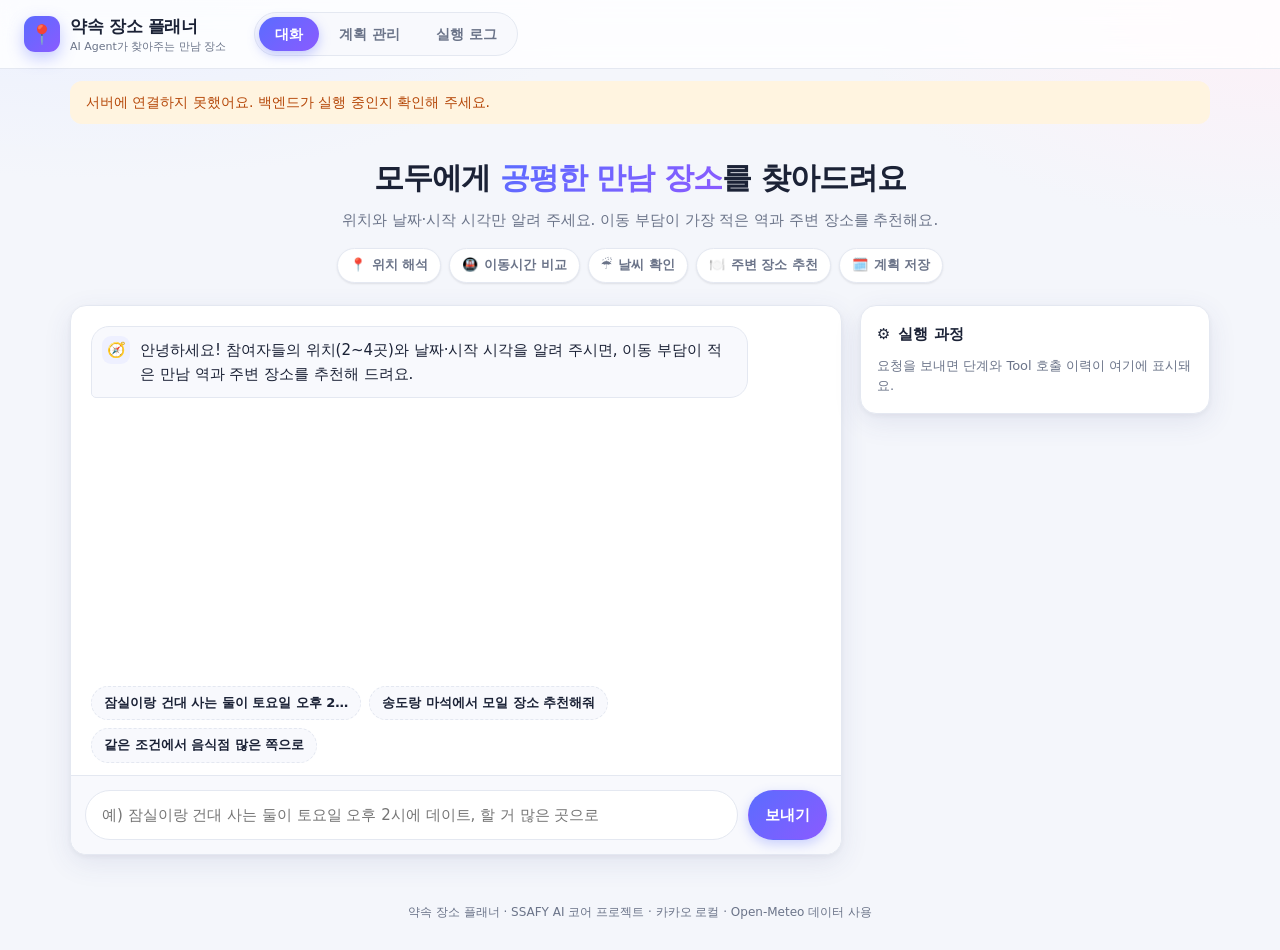
<file: frontend/index.html>
<!doctype html>
<html lang="ko">
<head>
  <meta charset="utf-8">
  <meta name="viewport" content="width=device-width, initial-scale=1">
  <meta name="theme-color" content="#5b6cff">
  <link rel="icon" href="data:image/svg+xml,%3Csvg xmlns=%27http://www.w3.org/2000/svg%27 viewBox=%270 0 100 100%27%3E%3Ctext y=%27.9em%27 font-size=%2790%27%3E📍%3C/text%3E%3C/svg%3E">
  <title>약속 장소 플래너</title>
  <link rel="stylesheet" href="style.css">
</head>
<body>
  <header class="top"><a class="brand" href="index.html"><span class="logo">📍</span><div><h1>약속 장소 플래너</h1><small>AI Agent가 찾아주는 만남 장소</small></div></a><div id="nav"></div></header>
  <div id="banners"></div>
  <main>
    <section class="hero">
      <h2>모두에게 <span>공평한 만남 장소</span>를 찾아드려요</h2>
      <p>위치와 날짜·시작 시각만 알려 주세요. 이동 부담이 가장 적은 역과 주변 장소를 추천해요.</p>
      <div class="steps"><span class="pill"><i>📍</i> 위치 해석</span><span class="pill"><i>🚇</i> 이동시간 비교</span><span class="pill"><i>☔</i> 날씨 확인</span><span class="pill"><i>🍽️</i> 주변 장소 추천</span><span class="pill"><i>🗓️</i> 계획 저장</span></div>
    </section>
    <div class="chat-layout">
    <section class="panel">
      <div id="messages" aria-live="polite"></div>
      <div class="examples" id="examples"></div>
      <form class="composer" id="form">
        <input id="input" maxlength="500" autocomplete="off" placeholder="예) 잠실이랑 건대 사는 둘이 토요일 오후 2시에 데이트, 할 거 많은 곳으로">
        <button id="send" type="submit">보내기</button>
      </form>
    </section>
    <aside class="panel trace">
      <h2>실행 과정</h2>
      <div id="trace" class="meta">요청을 보내면 단계와 Tool 호출 이력이 여기에 표시돼요.</div>
    </aside>
    </div>
  </main>
  <script src="config.js"></script>
  <script src="common.js"></script>
  <script src="chat.js"></script>
  <footer class="foot">약속 장소 플래너 · SSAFY AI 코어 프로젝트 · 카카오 로컬 · Open-Meteo 데이터 사용</footer>
</body>
</html>
</file>
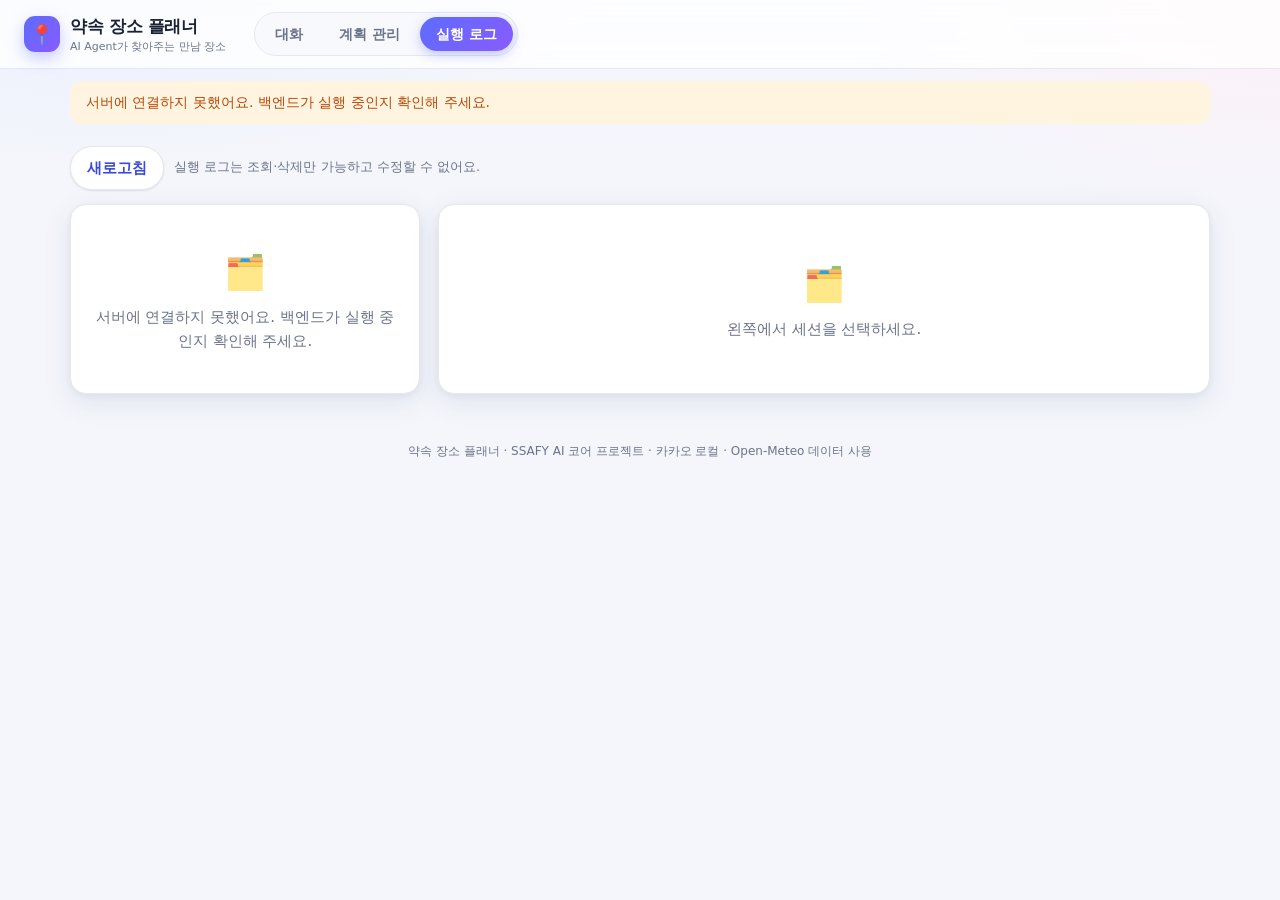
<file: frontend/logs.html>
<!doctype html>
<html lang="ko">
<head>
  <meta charset="utf-8">
  <meta name="viewport" content="width=device-width, initial-scale=1">
  <meta name="theme-color" content="#5b6cff">
  <link rel="icon" href="data:image/svg+xml,%3Csvg xmlns=%27http://www.w3.org/2000/svg%27 viewBox=%270 0 100 100%27%3E%3Ctext y=%27.9em%27 font-size=%2790%27%3E📍%3C/text%3E%3C/svg%3E">
  <title>실행 로그 · 약속 장소 플래너</title>
  <link rel="stylesheet" href="style.css">
</head>
<body>
  <header class="top"><a class="brand" href="index.html"><span class="logo">📍</span><div><h1>약속 장소 플래너</h1><small>AI Agent가 찾아주는 만남 장소</small></div></a><div id="nav"></div></header>
  <div id="banners"></div>
  <main>
    <div class="toolbar"><button class="ghost" id="reload">새로고침</button><span class="meta">실행 로그는 조회·삭제만 가능하고 수정할 수 없어요.</span></div>
    <div id="notice"></div>
    <div class="split">
      <section class="panel" id="sessions"></section>
      <section class="panel" style="padding:12px" id="detail"><div class="empty">왼쪽에서 세션을 선택하세요.</div></section>
    </div>
  </main>
  <script src="config.js"></script>
  <script src="common.js"></script>
  <script src="logs.js"></script>
  <footer class="foot">약속 장소 플래너 · SSAFY AI 코어 프로젝트 · 카카오 로컬 · Open-Meteo 데이터 사용</footer>
</body>
</html>
</file>
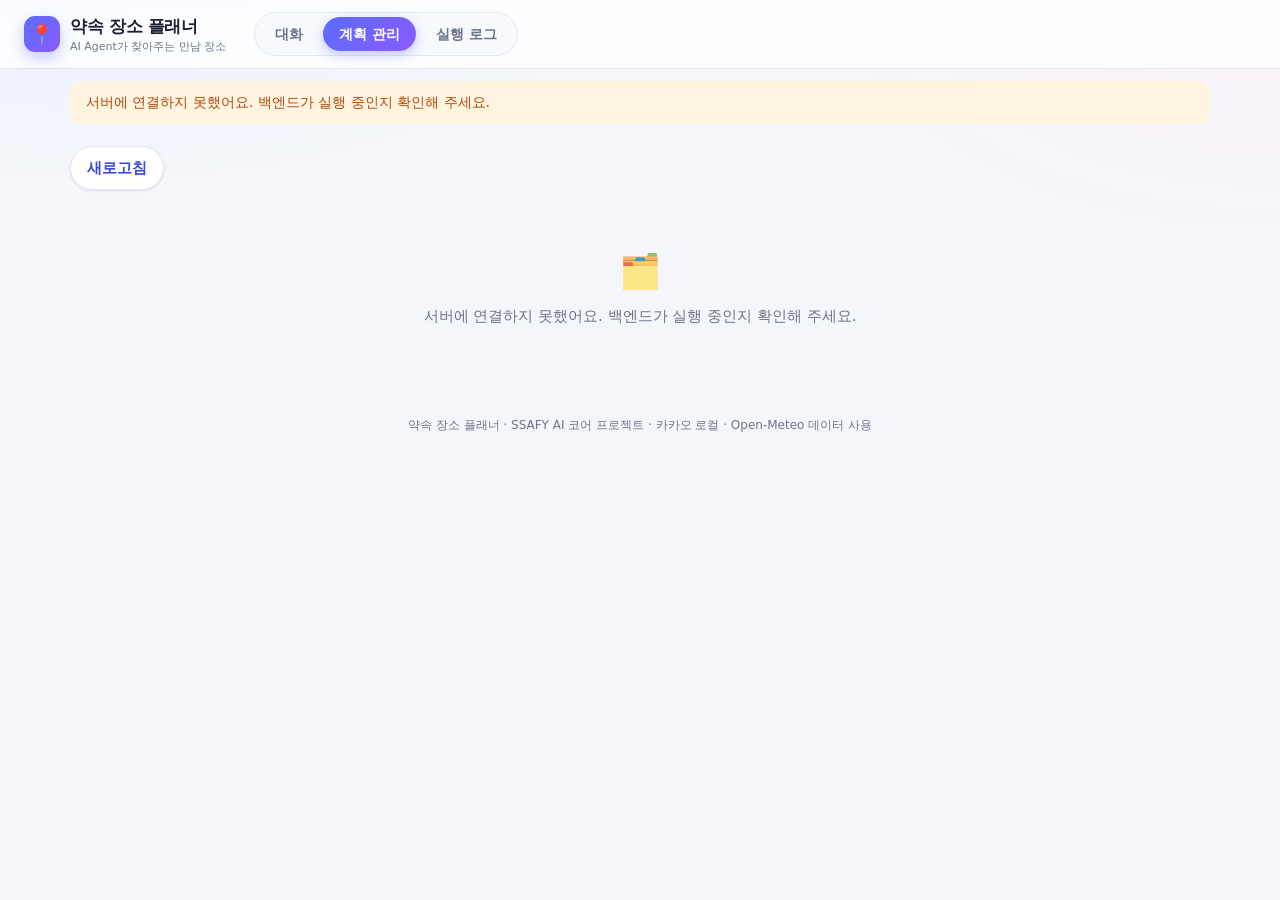
<file: frontend/plans.html>
<!doctype html>
<html lang="ko">
<head>
  <meta charset="utf-8">
  <meta name="viewport" content="width=device-width, initial-scale=1">
  <meta name="theme-color" content="#5b6cff">
  <link rel="icon" href="data:image/svg+xml,%3Csvg xmlns=%27http://www.w3.org/2000/svg%27 viewBox=%270 0 100 100%27%3E%3Ctext y=%27.9em%27 font-size=%2790%27%3E📍%3C/text%3E%3C/svg%3E">
  <title>계획 관리 · 약속 장소 플래너</title>
  <link rel="stylesheet" href="style.css">
</head>
<body>
  <header class="top"><a class="brand" href="index.html"><span class="logo">📍</span><div><h1>약속 장소 플래너</h1><small>AI Agent가 찾아주는 만남 장소</small></div></a><div id="nav"></div></header>
  <div id="banners"></div>
  <main>
    <div class="toolbar"><button class="ghost" id="reload">새로고침</button><span id="status" class="meta"></span></div>
    <div id="notice"></div>
    <div class="scroll-x" id="list"></div>
  </main>
  <script src="config.js"></script>
  <script src="common.js"></script>
  <script src="plans.js"></script>
  <footer class="foot">약속 장소 플래너 · SSAFY AI 코어 프로젝트 · 카카오 로컬 · Open-Meteo 데이터 사용</footer>
</body>
</html>
</file>
<file: frontend/style.css>
/* 약속 장소 플래너 — 디자인 시스템 (라이트/다크 자동) */
:root {
  --bg: #f4f6fb; --bg-grad-a: #e9eeff; --bg-grad-b: #fdf0f7;
  --card: #ffffff; --card-2: #f8f9fd; --ink: #1b2236; --muted: #6b7489; --line: #e4e8f1;
  --brand: #5b6cff; --brand-2: #8a5bff; --brand-ink: #3a49d8; --brand-soft: #eef0ff;
  --accent: #ff7a9c;
  --warn: #b54708; --warn-bg: #fff4e0; --err: #c0392b; --err-bg: #fdeeec;
  --ok: #0f8a5b; --ok-bg: #e5f7ee; --replan: #7a3db8; --replan-bg: #f4ebff;
  --shadow-sm: 0 1px 2px rgba(27, 34, 54, .06), 0 1px 3px rgba(27, 34, 54, .05);
  --shadow: 0 8px 28px rgba(60, 72, 140, .10), 0 2px 6px rgba(27, 34, 54, .05);
  --grad: linear-gradient(135deg, var(--brand) 0%, var(--brand-2) 100%);
  --radius: 16px;
}
@media (prefers-color-scheme: dark) {
  :root {
    --bg: #0e111a; --bg-grad-a: #161b33; --bg-grad-b: #231528;
    --card: #181c28; --card-2: #1e2331; --ink: #eceff7; --muted: #9aa3b8; --line: #2a3043;
    --brand: #8896ff; --brand-2: #b08cff; --brand-ink: #aab4ff; --brand-soft: #222a4d;
    --accent: #ff8fae;
    --warn-bg: #3a2a12; --warn: #fdb022; --err-bg: #3b1a17; --err: #f97066;
    --ok: #47cd89; --ok-bg: #12301f; --replan-bg: #2c1f42; --replan: #c8a2f5;
    --shadow-sm: 0 1px 2px rgba(0, 0, 0, .4);
    --shadow: 0 8px 28px rgba(0, 0, 0, .45);
  }
}
* { box-sizing: border-box; }
html { scroll-behavior: smooth; }
body {
  margin: 0; min-height: 100vh; color: var(--ink);
  font: 15px/1.6 "Pretendard", "Apple SD Gothic Neo", "Malgun Gothic", system-ui, sans-serif;
  background:
    radial-gradient(900px 420px at 8% -8%, var(--bg-grad-a), transparent 60%),
    radial-gradient(800px 420px at 100% 0%, var(--bg-grad-b), transparent 55%),
    var(--bg);
  background-attachment: fixed;
}
::selection { background: var(--brand); color: #fff; }
::-webkit-scrollbar { width: 10px; height: 10px; }
::-webkit-scrollbar-thumb { background: var(--line); border-radius: 999px; border: 2px solid transparent; background-clip: padding-box; }
::-webkit-scrollbar-thumb:hover { background: var(--muted); background-clip: padding-box; border: 2px solid transparent; }

/* ---------- 헤더 ---------- */
header.top {
  position: sticky; top: 0; z-index: 20; display: flex; align-items: center; gap: 28px; flex-wrap: wrap;
  padding: 12px 24px; background: color-mix(in srgb, var(--card) 80%, transparent);
  backdrop-filter: saturate(1.4) blur(14px); -webkit-backdrop-filter: saturate(1.4) blur(14px);
  border-bottom: 1px solid var(--line);
}
.brand { display: flex; align-items: center; gap: 10px; text-decoration: none; color: var(--ink); }
.brand .logo {
  width: 36px; height: 36px; border-radius: 11px; display: grid; place-items: center; font-size: 19px;
  background: var(--grad); box-shadow: 0 6px 16px rgba(91, 108, 255, .35);
}
.brand h1 { font-size: 17px; margin: 0; letter-spacing: -.02em; font-weight: 800; }
.brand small { display: block; font-size: 11px; color: var(--muted); font-weight: 500; letter-spacing: 0; margin-top: -2px; }
.nav { display: flex; gap: 4px; padding: 4px; background: var(--card-2); border: 1px solid var(--line); border-radius: 999px; }
.nav a {
  color: var(--muted); text-decoration: none; padding: 6px 16px; border-radius: 999px; font-weight: 600; font-size: 14px;
  transition: color .15s, background .15s, box-shadow .15s;
}
.nav a:hover { color: var(--ink); }
.nav a.active { background: var(--grad); color: #fff; box-shadow: 0 4px 12px rgba(91, 108, 255, .35); }

main { max-width: 1180px; margin: 0 auto; padding: 22px 20px 40px; animation: rise .45s ease both; }
@keyframes rise { from { opacity: 0; transform: translateY(8px); } to { opacity: 1; transform: none; } }

.banner { padding: 10px 16px; border-radius: 12px; margin: 12px 20px 0; font-size: 14px; max-width: 1140px; margin-inline: auto; }
.banner.warn { background: var(--warn-bg); color: var(--warn); }
.banner.info { background: var(--brand-soft); color: var(--brand-ink); }
.banner.err { background: var(--err-bg); color: var(--err); }
#banners { padding: 0 20px; }

/* ---------- 히어로 ---------- */
.hero { text-align: center; padding: 8px 0 22px; }
.hero h2 { margin: 0 0 6px; font-size: 30px; letter-spacing: -.03em; font-weight: 800; }
.hero h2 span { background: var(--grad); -webkit-background-clip: text; background-clip: text; color: transparent; }
.hero p { margin: 0; color: var(--muted); }
.steps { display: flex; justify-content: center; gap: 8px; flex-wrap: wrap; margin-top: 16px; }
.steps .pill {
  display: inline-flex; align-items: center; gap: 6px; padding: 6px 12px; border-radius: 999px; font-size: 13px; font-weight: 600;
  background: var(--card); border: 1px solid var(--line); box-shadow: var(--shadow-sm); color: var(--muted);
}
.steps .pill i { font-style: normal; }

/* ---------- 대화 ---------- */
.chat-layout { display: grid; grid-template-columns: minmax(0, 1fr) 350px; gap: 18px; align-items: start; }
@media (max-width: 900px) { .chat-layout { grid-template-columns: 1fr; } }
.panel { background: var(--card); border: 1px solid var(--line); border-radius: var(--radius); box-shadow: var(--shadow); }
#messages { padding: 20px; min-height: 380px; max-height: 66vh; overflow-y: auto; display: flex; flex-direction: column; gap: 14px; }
.msg {
  position: relative; max-width: 90%; padding: 11px 15px; border-radius: 18px; white-space: pre-wrap; word-break: break-word;
  animation: pop .25s ease both;
}
@keyframes pop { from { opacity: 0; transform: translateY(6px) scale(.98); } to { opacity: 1; transform: none; } }
.msg.user { align-self: flex-end; background: var(--grad); color: #fff; border-bottom-right-radius: 5px; box-shadow: 0 6px 16px rgba(91, 108, 255, .28); }
.msg.bot { align-self: flex-start; background: var(--card-2); border: 1px solid var(--line); border-bottom-left-radius: 5px; padding-left: 48px; }
.msg.bot::before {
  content: "🧭"; position: absolute; left: 10px; top: 9px; width: 28px; height: 28px; border-radius: 9px; display: grid; place-items: center;
  font-size: 15px; background: var(--brand-soft);
}
.msg.error { background: var(--err-bg); color: var(--err); border-color: transparent; }
.msg.typing { color: var(--muted); }
.msg.typing::after { content: ""; display: inline-block; width: 24px; height: 6px; margin-left: 8px; vertical-align: middle;
  background: radial-gradient(circle, var(--brand) 2.5px, transparent 3px) 0 0 / 8px 6px repeat-x; animation: dots 1s steps(4) infinite; }
@keyframes dots { from { clip-path: inset(0 100% 0 0); } to { clip-path: inset(0 0 0 0); } }

.examples { display: flex; gap: 8px; flex-wrap: wrap; padding: 0 20px 12px; }
.examples button {
  background: var(--card-2); color: var(--ink); border: 1px dashed var(--line); font-size: 13px; padding: 6px 12px; border-radius: 999px; box-shadow: none;
}
.examples button:hover { border-color: var(--brand); color: var(--brand-ink); background: var(--brand-soft); }

form.composer { display: flex; gap: 10px; padding: 14px; border-top: 1px solid var(--line); background: var(--card-2); border-radius: 0 0 var(--radius) var(--radius); }
form.composer input {
  flex: 1; padding: 12px 16px; border: 1px solid var(--line); border-radius: 999px; background: var(--card); color: var(--ink); font: inherit;
  transition: border-color .15s, box-shadow .15s;
}
form.composer input:focus { outline: none; border-color: var(--brand); box-shadow: 0 0 0 4px color-mix(in srgb, var(--brand) 20%, transparent); }

button, .btn {
  font: inherit; font-weight: 600; padding: 9px 16px; border-radius: 999px; border: 1px solid transparent; background: var(--grad); color: #fff; cursor: pointer;
  box-shadow: 0 4px 12px rgba(91, 108, 255, .3); transition: transform .12s, box-shadow .15s, background .15s, opacity .15s;
}
button:hover:not(:disabled) { transform: translateY(-1px); box-shadow: 0 8px 18px rgba(91, 108, 255, .38); }
button:active:not(:disabled) { transform: translateY(0); }
button.ghost { background: var(--card); color: var(--brand-ink); border-color: var(--line); box-shadow: var(--shadow-sm); }
button.ghost:hover:not(:disabled) { border-color: var(--brand); background: var(--brand-soft); box-shadow: var(--shadow-sm); }
button.danger { background: var(--card); border-color: color-mix(in srgb, var(--err) 45%, var(--line)); color: var(--err); box-shadow: none; }
button.danger:hover:not(:disabled) { background: var(--err-bg); box-shadow: none; }
button:disabled { opacity: .5; cursor: default; }
button:focus-visible, a:focus-visible, input:focus-visible, select:focus-visible { outline: 3px solid color-mix(in srgb, var(--brand) 45%, transparent); outline-offset: 2px; }
.choices { display: flex; gap: 8px; flex-wrap: wrap; margin-top: 10px; }

/* ---------- 결과 카드 ---------- */
.result { display: flex; flex-direction: column; gap: 12px; margin-top: 12px; white-space: normal; }
.meta { color: var(--muted); font-size: 13px; margin: 0; }
.card {
  border: 1px solid var(--line); background: var(--card); border-radius: 14px; padding: 14px 16px; box-shadow: var(--shadow-sm);
  transition: transform .15s, box-shadow .15s;
}
.card:hover { transform: translateY(-2px); box-shadow: var(--shadow); }
.card:first-of-type { border-color: color-mix(in srgb, var(--brand) 40%, var(--line)); }
.card h3 { margin: 0 0 8px; font-size: 18px; letter-spacing: -.02em; display: flex; align-items: center; gap: 8px; }
.card .rank {
  display: inline-grid; place-items: center; min-width: 28px; height: 28px; padding: 0 6px; border-radius: 9px; background: var(--grad); color: #fff; font-size: 14px;
}
table.t { border-collapse: collapse; width: 100%; font-size: 14px; margin-top: 10px; }
table.t th { color: var(--muted); font-weight: 600; font-size: 12px; text-transform: none; }
table.t th, table.t td { text-align: left; padding: 7px 8px; border-bottom: 1px solid var(--line); }
table.t tr:last-child td { border-bottom: 0; }
.chip { display: inline-block; padding: 2px 10px; border-radius: 999px; background: var(--brand-soft); color: var(--brand-ink); font-size: 12px; font-weight: 600; margin: 0 4px 4px 0; }
.spots h4 { margin: 12px 0 4px; font-size: 13px; color: var(--muted); font-weight: 700; }
.spots ul { margin: 0; padding-left: 18px; }
.spots a { color: var(--brand-ink); text-decoration: none; font-weight: 500; }
.spots a:hover { text-decoration: underline; }
.notes { font-size: 13px; color: var(--muted); padding-left: 18px; margin: 0; }
.excluded { font-size: 13px; }
.savebox { display: flex; gap: 8px; align-items: center; flex-wrap: wrap; margin-top: 12px; padding-top: 12px; border-top: 1px dashed var(--line); }
.savebox select, .plan-table select { padding: 8px 12px; border-radius: 999px; border: 1px solid var(--line); background: var(--card); color: var(--ink); max-width: 100%; font: inherit; }
.save-msg { font-size: 13px; }
.save-msg.ok { color: var(--ok); } .save-msg.warn { color: var(--warn); }

/* ---------- 실행 과정 ---------- */
.trace { position: sticky; top: 76px; padding: 16px; max-height: 80vh; overflow-y: auto; font-size: 13px; }
.trace h2 { margin: 0 0 10px; font-size: 15px; display: flex; align-items: center; gap: 8px; }
.trace h2::before { content: "⚙️"; }
.step { position: relative; border-left: 2px solid color-mix(in srgb, var(--brand) 40%, var(--line)); padding: 2px 0 6px 16px; margin: 4px 0 4px 6px; }
.step::before { content: ""; position: absolute; left: -7px; top: 5px; width: 12px; height: 12px; border-radius: 50%; background: var(--grad); box-shadow: 0 0 0 3px var(--card); }
.step b { font-size: 13px; }
.step .ms { color: var(--muted); margin-left: 6px; font-variant-numeric: tabular-nums; }
.step .info { color: var(--muted); }
.replan { border-left: 3px solid var(--replan); background: var(--replan-bg); color: var(--replan); padding: 8px 12px; margin: 10px 0; border-radius: 0 12px 12px 0; font-weight: 700; }
.fail { color: var(--err); }
details summary { cursor: pointer; color: var(--muted); }

/* ---------- 목록·표 ---------- */
.toolbar { display: flex; gap: 10px; margin-bottom: 14px; align-items: center; flex-wrap: wrap; }
.empty { color: var(--muted); padding: 40px 24px; text-align: center; }
.empty::before { content: "🗂️"; display: block; font-size: 34px; margin-bottom: 6px; opacity: .8; }
.plan-table { width: 100%; border-collapse: separate; border-spacing: 0; background: var(--card); border: 1px solid var(--line); border-radius: var(--radius); overflow: hidden; box-shadow: var(--shadow); }
.plan-table th { background: var(--card-2); color: var(--muted); font-size: 12px; font-weight: 700; }
.plan-table th, .plan-table td { padding: 12px 14px; border-bottom: 1px solid var(--line); text-align: left; vertical-align: middle; font-size: 14px; }
.plan-table tr:last-child td { border-bottom: 0; }
.plan-table tbody tr { transition: background .12s; }
.plan-table tbody tr:hover { background: var(--card-2); }
.plan-table input { width: 100%; min-width: 90px; padding: 7px 10px; border: 1px solid var(--line); border-radius: 10px; background: var(--card); color: var(--ink); font: inherit; }
.scroll-x { overflow-x: auto; border-radius: var(--radius); }
.split { display: grid; grid-template-columns: 350px minmax(0, 1fr); gap: 18px; align-items: start; }
@media (max-width: 800px) { .split { grid-template-columns: 1fr; } }
.list-item { padding: 12px 16px; border-bottom: 1px solid var(--line); cursor: pointer; transition: background .12s; border-left: 3px solid transparent; }
.list-item:hover { background: var(--card-2); }
.list-item.active { background: var(--brand-soft); border-left-color: var(--brand); }
.list-item small { color: var(--muted); display: block; }

.badge { display: inline-block; padding: 2px 10px; border-radius: 999px; font-size: 12px; font-weight: 700; }
.badge.ok { background: var(--ok-bg); color: var(--ok); }
.badge.anomaly { background: var(--err-bg); color: var(--err); }
.badge.unknown { background: var(--warn-bg); color: var(--warn); }
.badge.none { background: var(--card-2); color: var(--muted); }
.evalbox { border: 1px solid var(--line); border-radius: 14px; padding: 12px 14px; margin: 12px 0; font-size: 13px; background: var(--card-2); }
.evalcard { margin-bottom: 12px; }
.checks { margin: 8px 0; }
.checks .chip.warn { background: var(--err-bg); color: var(--err); }
.checks .chip.na { background: var(--warn-bg); color: var(--warn); }
.checks .chip.ok { background: var(--ok-bg); color: var(--ok); }
.warnlist { margin: 4px 0; padding-left: 18px; color: var(--err); }
.diag { margin-top: 10px; padding-top: 10px; border-top: 1px dashed var(--line); }
.diag p { margin: 4px 0 0; }

footer.foot { text-align: center; color: var(--muted); font-size: 12px; padding: 8px 20px 28px; }

@media (max-width: 640px) {
  header.top { padding: 10px 14px; gap: 12px; }
  .hero h2 { font-size: 24px; }
  main { padding: 16px 12px 32px; }
  #messages { padding: 14px; }
  .msg { max-width: 96%; }
}
@media (prefers-reduced-motion: reduce) { * { animation: none !important; transition: none !important; } }
</file>
